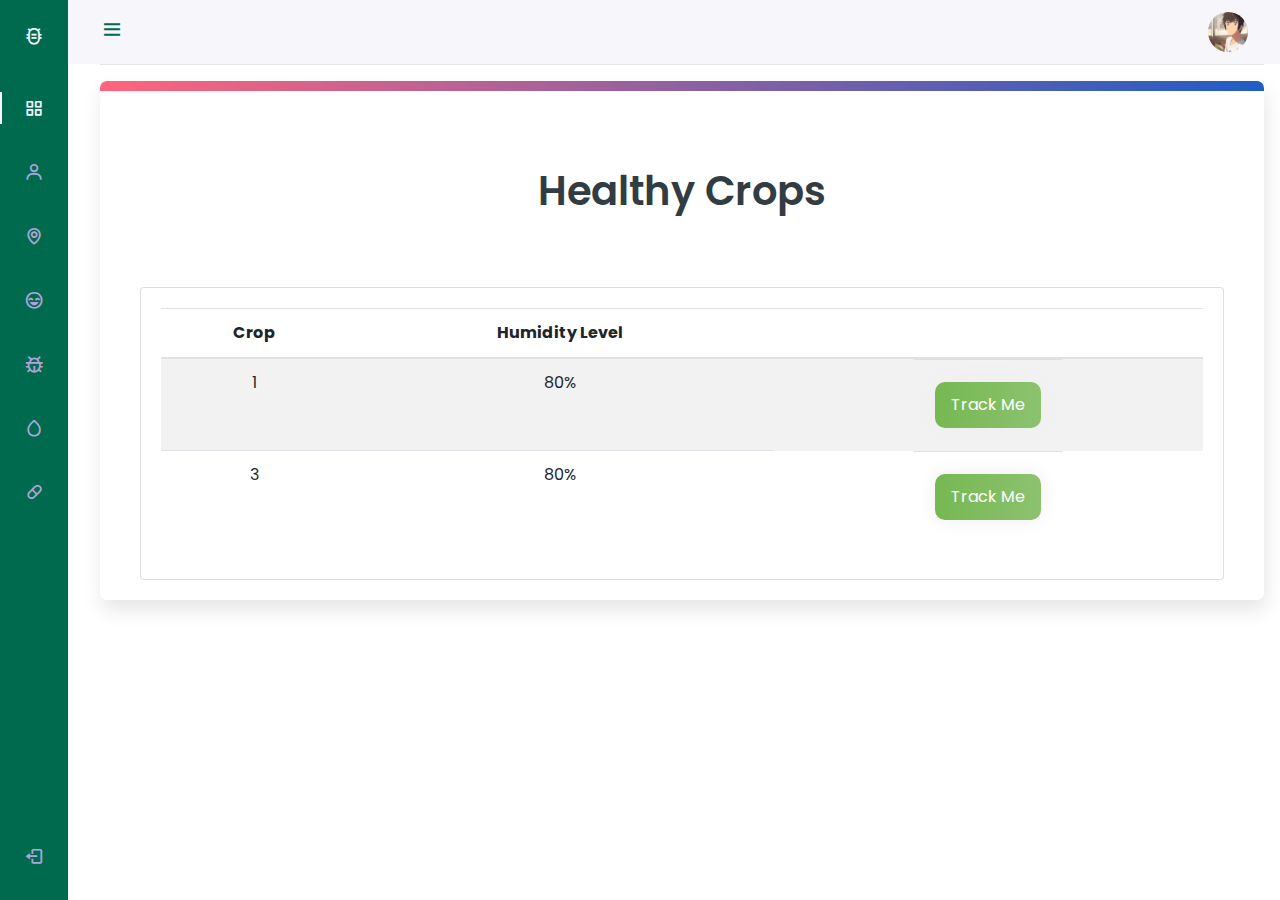
<file: healthycrops.html>
<!DOCTYPE html>
<html lang="en">
<head>
    <meta charset="UTF-8">
        <meta name="viewport" content="width=device-width, initial-scale=1.0">
        <link rel="stylesheet" href="https://maxcdn.bootstrapcdn.com/bootstrap/4.0.0/css/bootstrap.min.css" integrity="sha384-Gn5384xqQ1aoWXA+058RXPxPg6fy4IWvTNh0E263XmFcJlSAwiGgFAW/dAiS6JXm" crossorigin="anonymous">
        <!-- ===== BOX ICONS ===== -->
        <link href='https://cdn.jsdelivr.net/npm/boxicons@2.0.5/css/boxicons.min.css' rel='stylesheet'>

        <!-- ===== CSS ===== -->
        <link rel="stylesheet" href="assets/css/healthycrops.css">
        <link rel="stylesheet" href="assets/css/style1.css">
        <link rel="preconnect" href="https://fonts.gstatic.com">
        <link href="https://fonts.googleapis.com/css2?family=Poppins:wght@300&display=swap" rel="stylesheet">

        <link rel="shortcut icon" type="image/x-icon" href="assets/img/logo2.png">

    <title>Healthy Crops</title>
</head>
<body>
    <body id="body-pd">
        <header class="header" id="header">
            <div class="header__toggle">
                <i class='bx bx-menu' id="header-toggle"></i>
            </div>

            <div class="header__img">
                <img src="assets/img/taki.png" alt="">
            </div>
        </header>

        <div class="l-navbar" id="nav-bar">
            <nav class="nav">
                <div>
                    <a href="#" class="nav__logo">
                        <i class='bx bx-bug-alt nav__logo-icon'></i>
                        <span class="nav__logo-name">ACAS</span>
                    </a>

                    <div class="nav__list">
                        <a href="dashboard.html" class="nav__link active">
                        <i class='bx bx-grid-alt nav__icon' ></i>
                            <span class="nav__name">Dashboard</span>
                        </a>

                        <a href="user.html" class="nav__link">
                            <i class='bx bx-user nav__icon' ></i>
                            <span class="nav__name">User</span>
                        </a>
                        
                        <a href="map.html" class="nav__link">
                            <i class='bx bx-map nav__icon' ></i>
                            <span class="nav__name">Map</span>
                        </a>

                        <a href="healthycrops.html" class="nav__link">
                            <i class='bx bx-happy-beaming nav__icon' ></i>
                            <span class="nav__name">Healthy Crops</span>
                        </a>

                        <a href="infectedcrops.html" class="nav__link">
                            <i class='bx bx-bug nav__icon' ></i>
                            <span class="nav__name">Infected Crops</span>
                        </a>

                        <a href="humidity.html" class="nav__link">
                            <i class='bx bx-droplet nav__icon' ></i>
                            <span class="nav__name">Humidity</span>
                        </a>
                        <a href="temperature.html" class="nav__link">
                            <i class='bx bx-capsule nav__icon' ></i>
                            <span class="nav__name">Temperature</span>
                        </a>
                    </div>
                </div>

                <a href="#" class="nav__link">
                    <i class='bx bx-log-out nav__icon' ></i>
                    <span class="nav__name">Log Out</span>
                </a>
            </nav>
        </div>

        <hr>

        
                        <div class="c-dashboardInfo" id="infect">
                            <div class="wrap">
                              <h4 class="heading heading5 hind-font medium-font-weight c-dashboardInfo__title"><svg
                                  class="MuiSvgIcon-root-19" focusable="false" viewBox="0 0 24 24" aria-hidden="true" role="presentation">
                                  
                                  
                                </svg></h4><span class="hind-font caption-12 c-dashboardInfo__count">Healthy Crops</span>
                                <div id="table">
                                    <div class="content">
                                        <div class="container-fluid">
                                            <div class="row">
                                                <div class="col-md-12">
                                                    <div class="card strpied-tabled-with-hover">
                                                        
                                                        <div class="card-body table-full-width table-responsive">
                                                            <table class="table table-hover table-striped">
                                                                <thead>
                                                                    <th>Crop</th>
                                                                    <th>Humidity Level</th>
                                                
                                                                    <th></th>
                                                                </thead>
                                                                <tbody>
                                                                    <tr>
                                                                        <td>1</td>
                                                                        <td>80%</td>
                                                                     
                                                                        <td class="btn">
                                                                            <button type="button" class="btn btn-grad">Track Me</button>
                                                                            
                                                                        </td>
                                                                    </tr>
                                                                    <tr>
                                                                        <td>3</td>
                                                                        <td>80%</td>
                                                                        
                                                                        <td class="btn">
                                                                            <button type="button" class="btn btn-grad">Track Me</button>
                                                                            
                                                                        </td>
                                                                    </tr>                                                   
                                                                </tbody>
                                                            </table>
                                                        </div>
                                                    </div>
                                                </div>
                            </div>
                          </div>
        </div>
        
        
    

      <script src="assets/js/main.js"></script>
        <script src="https://code.jquery.com/jquery-3.2.1.slim.min.js" integrity="sha384-KJ3o2DKtIkvYIK3UENzmM7KCkRr/rE9/Qpg6aAZGJwFDMVNA/GpGFF93hXpG5KkN" crossorigin="anonymous"></script>
        <script src="https://cdnjs.cloudflare.com/ajax/libs/popper.js/1.12.9/umd/popper.min.js" integrity="sha384-ApNbgh9B+Y1QKtv3Rn7W3mgPxhU9K/ScQsAP7hUibX39j7fakFPskvXusvfa0b4Q" crossorigin="anonymous"></script>
        <script src="https://maxcdn.bootstrapcdn.com/bootstrap/4.0.0/js/bootstrap.min.js" integrity="sha384-JZR6Spejh4U02d8jOt6vLEHfe/JQGiRRSQQxSfFWpi1MquVdAyjUar5+76PVCmYl" crossorigin="anonymous"></script>
    
    
</body>
</html>
</file>
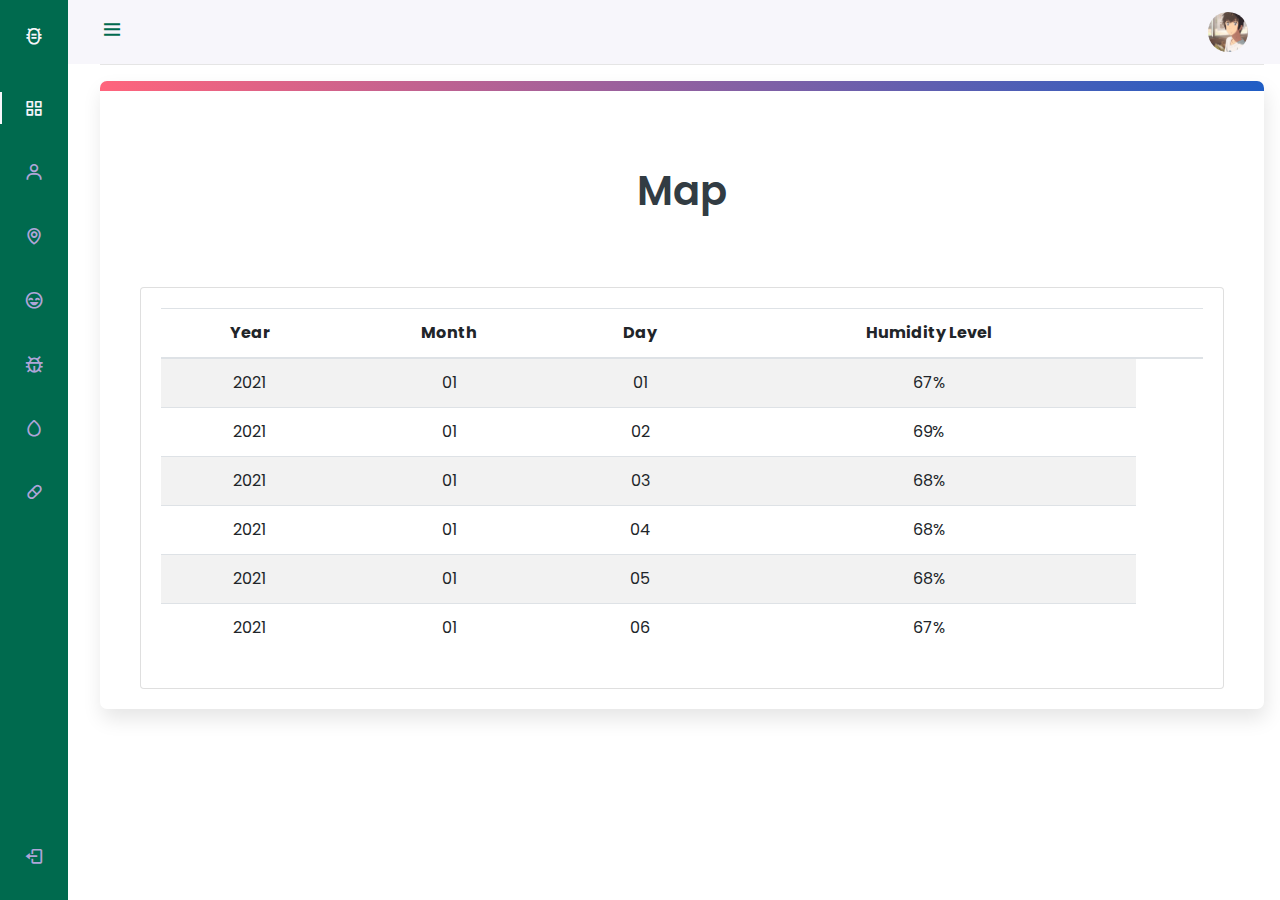
<file: humidity.html>
<!DOCTYPE html>
<html lang="en">
<head>
    <meta charset="UTF-8">
        <meta name="viewport" content="width=device-width, initial-scale=1.0">
        <link rel="stylesheet" href="https://maxcdn.bootstrapcdn.com/bootstrap/4.0.0/css/bootstrap.min.css" integrity="sha384-Gn5384xqQ1aoWXA+058RXPxPg6fy4IWvTNh0E263XmFcJlSAwiGgFAW/dAiS6JXm" crossorigin="anonymous">
        <!-- ===== BOX ICONS ===== -->
        <link href='https://cdn.jsdelivr.net/npm/boxicons@2.0.5/css/boxicons.min.css' rel='stylesheet'>

        <!-- ===== CSS ===== -->
        <link rel="stylesheet" href="assets/css/humidity.css">
        <link rel="stylesheet" href="assets/css/style1.css">
        <link rel="preconnect" href="https://fonts.gstatic.com">
        <link href="https://fonts.googleapis.com/css2?family=Poppins:wght@300&display=swap" rel="stylesheet">

        <link rel="shortcut icon" type="image/x-icon" href="assets/img/logo2.png">

    <title>Humidity Level</title>
</head>
<body>
    <body id="body-pd">
        <header class="header" id="header">
            <div class="header__toggle">
                <i class='bx bx-menu' id="header-toggle"></i>
            </div>

            <div class="header__img">
                <img src="assets/img/taki.png" alt="">
            </div>
        </header>

        <div class="l-navbar" id="nav-bar">
            <nav class="nav">
                <div>
                    <a href="dashboard.html" class="nav__logo">
                        <i class='bx bx-bug-alt nav__logo-icon'></i>
                        <span class="nav__logo-name">ACAS</span>
                    </a>

                    <div class="nav__list">
                        <a href="dashboard.html" class="nav__link active">
                        <i class='bx bx-grid-alt nav__icon' ></i>
                            <span class="nav__name">Dashboard</span>
                        </a>

                        <a href="user.html" class="nav__link">
                            <i class='bx bx-user nav__icon' ></i>
                            <span class="nav__name">User</span>
                        </a>
                        
                        <a href="map.html" class="nav__link">
                            <i class='bx bx-map nav__icon' ></i>
                            <span class="nav__name">Map</span>
                        </a>

                        <a href="healthycrops.html" class="nav__link">
                            <i class='bx bx-happy-beaming nav__icon' ></i>
                            <span class="nav__name">Healthy Crops</span>
                        </a>

                        <a href="infectedcrops.html" class="nav__link">
                            <i class='bx bx-bug nav__icon' ></i>
                            <span class="nav__name">Infected Crops</span>
                        </a>

                        <a href="humidity.html" class="nav__link">
                            <i class='bx bx-droplet nav__icon' ></i>
                            <span class="nav__name">Humidity</span>
                        </a>
                        <a href="temperature.html" class="nav__link">
                            <i class='bx bx-capsule nav__icon' ></i>
                            <span class="nav__name">Temperature</span>
                        </a>
                    </div>
                </div>

                <a href="#" class="nav__link">
                    <i class='bx bx-log-out nav__icon' ></i>
                    <span class="nav__name">Log Out</span>
                </a>
            </nav>
        </div>

        <hr>

        <div class="c-dashboardInfo" id="infect">
            <div class="wrap">
              <h4 class="heading heading5 hind-font medium-font-weight c-dashboardInfo__title"><svg
                  class="MuiSvgIcon-root-19" focusable="false" viewBox="0 0 24 24" aria-hidden="true" role="presentation">
                  
                  
                </svg></h4><span class="hind-font caption-12 c-dashboardInfo__count">Map</span>
                <div id="table">
                    <div class="content">
                        <div class="container-fluid">
                            <div class="row">
                                <div class="col-md-12">
                                    <div class="card strpied-tabled-with-hover">
                                        
                                        <div class="card-body table-full-width table-responsive">
                                            <table class="table table-hover table-striped">
                                                <thead>
                                                    <th>Year</th>
                                                    <th>Month</th>
                                                    <th>Day</th>
                                                    <th>Humidity Level</th>
                                                    
                                                    <th></th>
                                                </thead>
                                                <tbody>
                                                    <tr>
                                                        <td>2021</td>
                                                        <td>01</td>
                                                        <td>01</td>
                                                        <td>67%</td>
                                                        
                                                        
                                                    </tr>
                                                    <tr>
                                                        <td>2021</td>
                                                        <td>01</td>
                                                        <td>02</td>
                                                        <td>69%</td>
                                                        
                                                        
                                                    </tr>
                                                    <tr>
                                                        <td>2021</td>
                                                        <td>01</td>
                                                        <td>03</td>
                                                        <td>68%</td>
                                                        
                                                        
                                                    </tr>
                                                    <tr>
                                                        <td>2021</td>
                                                        <td>01</td>
                                                        <td>04</td>
                                                        <td>68%</td>
                                                        
                                                        
                                                    </tr>
                                                    <tr>
                                                        <td>2021</td>
                                                        <td>01</td>
                                                        <td>05</td>
                                                        <td>68%</td>
                                                        
                                                       
                                                    </tr>
                                                    <tr>                                                                       
                                                        <td>2021</td>
                                                        <td>01</td>
                                                        <td>06</td>
                                                        <td>67%</td>
                                                    </tr>
                                                </tbody>
                                            </table>
                                        </div>
                                    </div>
                                </div>
            </div>
          </div>
</div>

        
                        
        
        
    

      <script src="assets/js/main.js"></script>
        <script src="https://code.jquery.com/jquery-3.2.1.slim.min.js" integrity="sha384-KJ3o2DKtIkvYIK3UENzmM7KCkRr/rE9/Qpg6aAZGJwFDMVNA/GpGFF93hXpG5KkN" crossorigin="anonymous"></script>
        <script src="https://cdnjs.cloudflare.com/ajax/libs/popper.js/1.12.9/umd/popper.min.js" integrity="sha384-ApNbgh9B+Y1QKtv3Rn7W3mgPxhU9K/ScQsAP7hUibX39j7fakFPskvXusvfa0b4Q" crossorigin="anonymous"></script>
        <script src="https://maxcdn.bootstrapcdn.com/bootstrap/4.0.0/js/bootstrap.min.js" integrity="sha384-JZR6Spejh4U02d8jOt6vLEHfe/JQGiRRSQQxSfFWpi1MquVdAyjUar5+76PVCmYl" crossorigin="anonymous"></script>
    
    
</body>
</html>
</file>
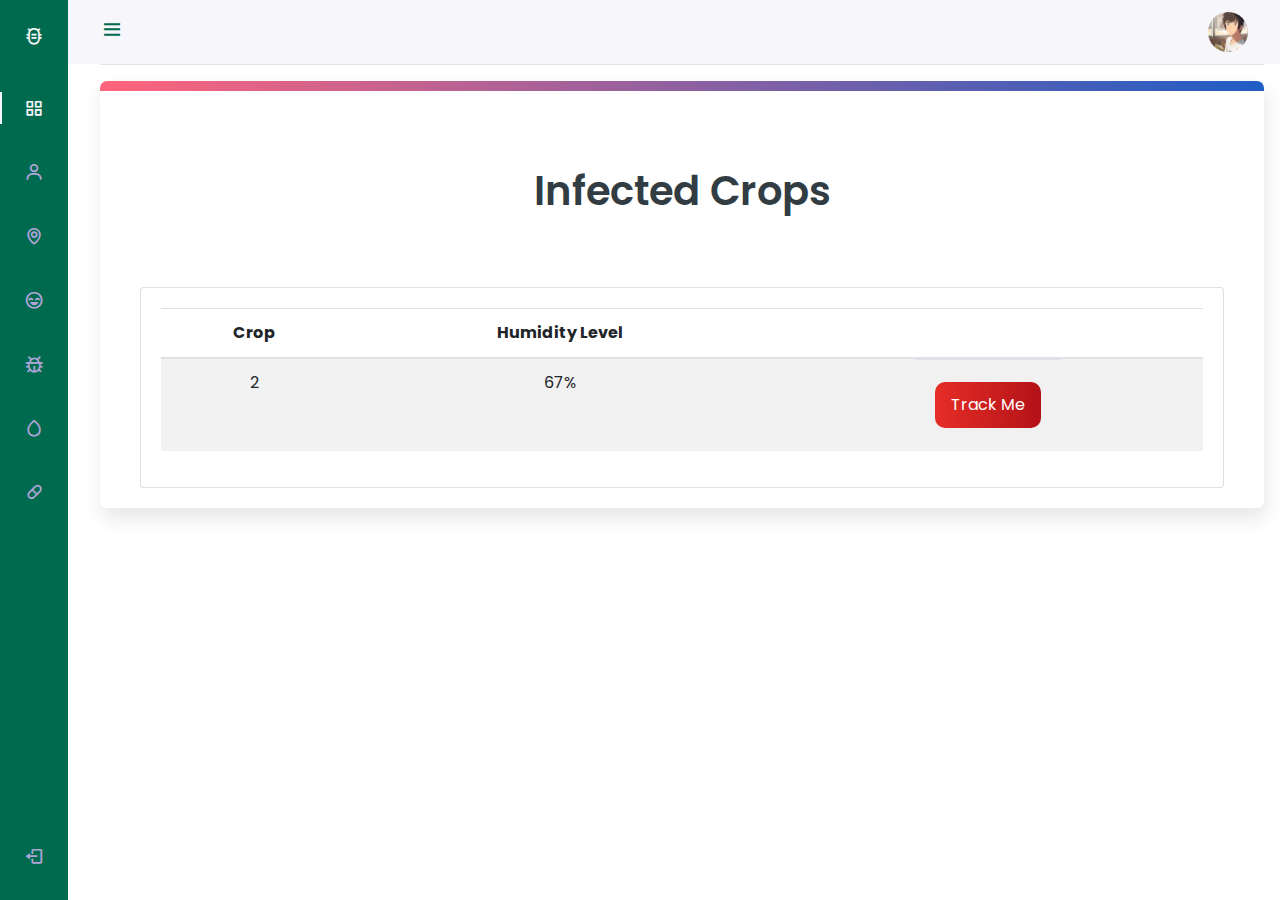
<file: infectedcrops.html>
<!DOCTYPE html>
<html lang="en">
<head>
    <meta charset="UTF-8">
        <meta name="viewport" content="width=device-width, initial-scale=1.0">
        <link rel="stylesheet" href="https://maxcdn.bootstrapcdn.com/bootstrap/4.0.0/css/bootstrap.min.css" integrity="sha384-Gn5384xqQ1aoWXA+058RXPxPg6fy4IWvTNh0E263XmFcJlSAwiGgFAW/dAiS6JXm" crossorigin="anonymous">
        <!-- ===== BOX ICONS ===== -->
        <link href='https://cdn.jsdelivr.net/npm/boxicons@2.0.5/css/boxicons.min.css' rel='stylesheet'>

        <!-- ===== CSS ===== -->
        <link rel="stylesheet" href="assets/css/infectedcrops.css">
        <link rel="stylesheet" href="assets/css/style1.css">
        <link rel="preconnect" href="https://fonts.gstatic.com">
        <link href="https://fonts.googleapis.com/css2?family=Poppins:wght@300&display=swap" rel="stylesheet">

        <link rel="shortcut icon" type="image/x-icon" href="assets/img/logo2.png">

    <title>Infected Crops</title>
</head>
<body>
    <body id="body-pd">
        <header class="header" id="header">
            <div class="header__toggle">
                <i class='bx bx-menu' id="header-toggle"></i>
            </div>
            <div class="header2">
            </div>
            <div class="header__img">
                <img src="assets/img/taki.png" alt="">
            </div>
        </header>

        <div class="l-navbar" id="nav-bar">
            <nav class="nav">
                <div>
                    <a href="dashboard.html" class="nav__logo">
                        <i class='bx bx-bug-alt nav__logo-icon'></i>
                        <span class="nav__logo-name">ACAS</span>
                    </a>

                    <div class="nav__list">
                        <a href="dashboard.html" class="nav__link active">
                        <i class='bx bx-grid-alt nav__icon' ></i>
                            <span class="nav__name">Dashboard</span>
                        </a>

                        <a href="user.html" class="nav__link">
                            <i class='bx bx-user nav__icon' ></i>
                            <span class="nav__name">User</span>
                        </a>
                        
                        <a href="map.html" class="nav__link">
                            <i class='bx bx-map nav__icon' ></i>
                            <span class="nav__name">Map</span>
                        </a>

                        <a href="healthycrops.html" class="nav__link">
                            <i class='bx bx-happy-beaming nav__icon' ></i>
                            <span class="nav__name">Healthy Crops</span>
                        </a>

                        <a href="infectedcrops.html" class="nav__link">
                            <i class='bx bx-bug nav__icon' ></i>
                            <span class="nav__name">Infected Crops</span>
                        </a>

                        <a href="humidity.html" class="nav__link">
                            <i class='bx bx-droplet nav__icon' ></i>
                            <span class="nav__name">Humidity</span>
                        </a>
                        <a href="temperature.html" class="nav__link">
                            <i class='bx bx-capsule nav__icon' ></i>
                            <span class="nav__name">Temperature</span>
                        </a>
                    </div>
                </div>

                <a href="#" class="nav__link">
                    <i class='bx bx-log-out nav__icon' ></i>
                    <span class="nav__name">Log Out</span>
                </a>
            </nav>
        </div>

        <hr>

        
                        <div class="c-dashboardInfo" id="infect">
                            <div class="wrap">
                              <h4 class="heading heading5 hind-font medium-font-weight c-dashboardInfo__title"><svg
                                  class="MuiSvgIcon-root-19" focusable="false" viewBox="0 0 24 24" aria-hidden="true" role="presentation">
                                  
                                  
                                </svg></h4><span class="hind-font caption-12 c-dashboardInfo__count">Infected Crops</span>
                                <div id="table">
                                    <div class="content">
                                        <div class="container-fluid">
                                            <div class="row">
                                                <div class="col-md-12">
                                                    <div class="card strpied-tabled-with-hover">
                                                        
                                                        <div class="card-body table-full-width table-responsive">
                                                            <table class="table table-hover table-striped">
                                                                <thead>
                                                                    <th>Crop</th>
                                                                    <th>Humidity Level</th>                                                                  
                                                                    <th></th>
                                                                </thead>
                                                                <tbody>
                                                                    <tr>
                                                                        <td>2</td>
                                                                        <td>67%</td>
                                                                        <td class="btn">
                                                                            <button type="button" class="btn btn-grad">Track Me</button>
                                                                            
                                                                        </td>
                                                                    </tr>
                                                                </tbody>
                                                            </table>
                                                        </div>
                                                    </div>
                                                </div>
                            </div>
                          </div>
        </div>


        
        
    

      <script src="assets/js/main.js"></script>
        <script src="https://code.jquery.com/jquery-3.2.1.slim.min.js" integrity="sha384-KJ3o2DKtIkvYIK3UENzmM7KCkRr/rE9/Qpg6aAZGJwFDMVNA/GpGFF93hXpG5KkN" crossorigin="anonymous"></script>
        <script src="https://cdnjs.cloudflare.com/ajax/libs/popper.js/1.12.9/umd/popper.min.js" integrity="sha384-ApNbgh9B+Y1QKtv3Rn7W3mgPxhU9K/ScQsAP7hUibX39j7fakFPskvXusvfa0b4Q" crossorigin="anonymous"></script>
        <script src="https://maxcdn.bootstrapcdn.com/bootstrap/4.0.0/js/bootstrap.min.js" integrity="sha384-JZR6Spejh4U02d8jOt6vLEHfe/JQGiRRSQQxSfFWpi1MquVdAyjUar5+76PVCmYl" crossorigin="anonymous"></script>

         
    
    
</body>
</html>
</file>
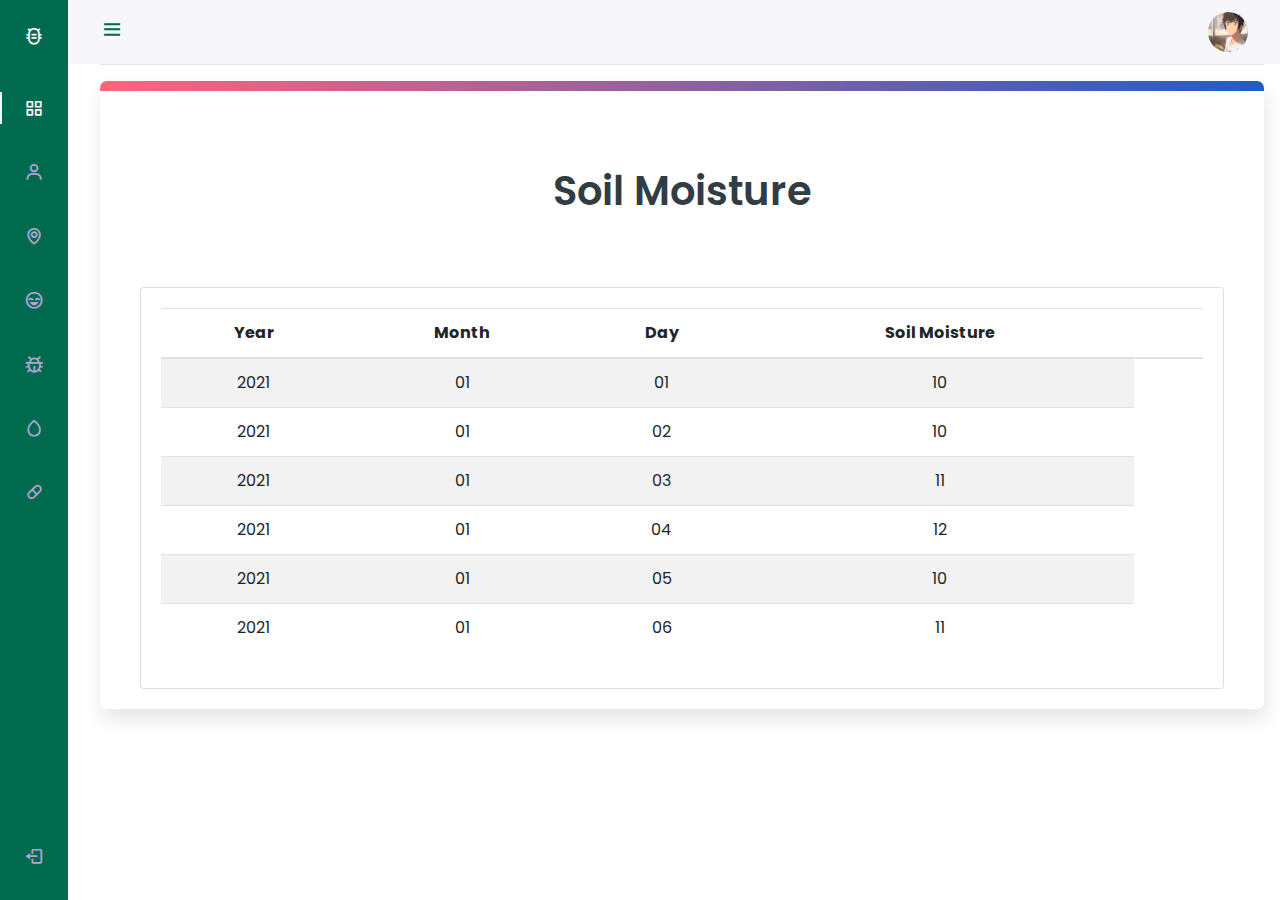
<file: soilmoisture.html>
<!DOCTYPE html>
<html lang="en">
<head>
    <meta charset="UTF-8">
        <meta name="viewport" content="width=device-width, initial-scale=1.0">
        <link rel="stylesheet" href="https://maxcdn.bootstrapcdn.com/bootstrap/4.0.0/css/bootstrap.min.css" integrity="sha384-Gn5384xqQ1aoWXA+058RXPxPg6fy4IWvTNh0E263XmFcJlSAwiGgFAW/dAiS6JXm" crossorigin="anonymous">
        <!-- ===== BOX ICONS ===== -->
        <link href='https://cdn.jsdelivr.net/npm/boxicons@2.0.5/css/boxicons.min.css' rel='stylesheet'>

        <!-- ===== CSS ===== -->
        <link rel="stylesheet" href="assets/css/humidity.css">
        <link rel="stylesheet" href="assets/css/style1.css">
        <link rel="preconnect" href="https://fonts.gstatic.com">
        <link href="https://fonts.googleapis.com/css2?family=Poppins:wght@300&display=swap" rel="stylesheet">

        <link rel="shortcut icon" type="image/x-icon" href="assets/img/logo2.png">

    <title>Soil Moisture History</title>
</head>
<body>
    <body id="body-pd">
        <header class="header" id="header">
            <div class="header__toggle">
                <i class='bx bx-menu' id="header-toggle"></i>
            </div>

            <div class="header__img">
                <img src="assets/img/taki.png" alt="">
            </div>
        </header>

        <div class="l-navbar" id="nav-bar">
            <nav class="nav">
                <div>
                    <a href="#" class="nav__logo">
                        <i class='bx bx-bug-alt nav__logo-icon'></i>
                        <span class="nav__logo-name">ACAS</span>
                    </a>

                    <div class="nav__list">
                        <a href="dashboard.html" class="nav__link active">
                        <i class='bx bx-grid-alt nav__icon' ></i>
                            <span class="nav__name">Dashboard</span>
                        </a>

                        <a href="user.html" class="nav__link">
                            <i class='bx bx-user nav__icon' ></i>
                            <span class="nav__name">User</span>
                        </a>
                        
                        <a href="map.html" class="nav__link">
                            <i class='bx bx-map nav__icon' ></i>
                            <span class="nav__name">Map</span>
                        </a>

                        <a href="healthycrops.html" class="nav__link">
                            <i class='bx bx-happy-beaming nav__icon' ></i>
                            <span class="nav__name">Healthy Crops</span>
                        </a>

                        <a href="infectedcrops.html" class="nav__link">
                            <i class='bx bx-bug nav__icon' ></i>
                            <span class="nav__name">Infected Crops</span>
                        </a>

                        <a href="humidity.html" class="nav__link">
                            <i class='bx bx-droplet nav__icon' ></i>
                            <span class="nav__name">Humidity</span>
                        </a>
                        <a href="temperature.html" class="nav__link">
                            <i class='bx bx-capsule nav__icon' ></i>
                            <span class="nav__name">Temperature</span>
                        </a>
                    </div>
                </div>

                <a href="#" class="nav__link">
                    <i class='bx bx-log-out nav__icon' ></i>
                    <span class="nav__name">Log Out</span>
                </a>
            </nav>
        </div>

        <hr>

        
                        <div class="c-dashboardInfo" id="infect">
                            <div class="wrap">
                              <h4 class="heading heading5 hind-font medium-font-weight c-dashboardInfo__title"><svg
                                  class="MuiSvgIcon-root-19" focusable="false" viewBox="0 0 24 24" aria-hidden="true" role="presentation">
                                  
                                  
                                </svg></h4><span class="hind-font caption-12 c-dashboardInfo__count">Soil Moisture</span>
                                <div id="table">
                                    <div class="content">
                                        <div class="container-fluid">
                                            <div class="row">
                                                <div class="col-md-12">
                                                    <div class="card strpied-tabled-with-hover">
                                                        
                                                        <div class="card-body table-full-width table-responsive">
                                                            <table class="table table-hover table-striped">
                                                                <thead>
                                                                    <th>Year</th>
                                                                    <th>Month</th>
                                                                    <th>Day</th>
                                                                    <th>Soil Moisture</th>
                                                                    
                                                                    <th></th>
                                                                </thead>
                                                                <tbody>
                                                                    <tr>
                                                                        <td>2021</td>
                                                                        <td>01</td>
                                                                        <td>01</td>
                                                                        <td>10</td>
                                                                        
                                                                        
                                                                    </tr>
                                                                    <tr>
                                                                        <td>2021</td>
                                                                        <td>01</td>
                                                                        <td>02</td>
                                                                        <td>10</td>
                                                                        
                                                                        
                                                                    </tr>
                                                                    <tr>
                                                                        <td>2021</td>
                                                                        <td>01</td>
                                                                        <td>03</td>
                                                                        <td>11</td>
                                                                        
                                                                        
                                                                    </tr>
                                                                    <tr>
                                                                        <td>2021</td>
                                                                        <td>01</td>
                                                                        <td>04</td>
                                                                        <td>12</td>
                                                                        
                                                                        
                                                                    </tr>
                                                                    <tr>
                                                                        <td>2021</td>
                                                                        <td>01</td>
                                                                        <td>05</td>
                                                                        <td>10</td>
                                                                        
                                                                       
                                                                    </tr>
                                                                    <tr>                                                                       
                                                                        <td>2021</td>
                                                                        <td>01</td>
                                                                        <td>06</td>
                                                                        <td>11</td>
                                                                    </tr>
                                                                </tbody>
                                                            </table>
                                                        </div>
                                                    </div>
                                                </div>
                            </div>
                          </div>
        </div>
        
        
    

      <script src="assets/js/main.js"></script>
        <script src="https://code.jquery.com/jquery-3.2.1.slim.min.js" integrity="sha384-KJ3o2DKtIkvYIK3UENzmM7KCkRr/rE9/Qpg6aAZGJwFDMVNA/GpGFF93hXpG5KkN" crossorigin="anonymous"></script>
        <script src="https://cdnjs.cloudflare.com/ajax/libs/popper.js/1.12.9/umd/popper.min.js" integrity="sha384-ApNbgh9B+Y1QKtv3Rn7W3mgPxhU9K/ScQsAP7hUibX39j7fakFPskvXusvfa0b4Q" crossorigin="anonymous"></script>
        <script src="https://maxcdn.bootstrapcdn.com/bootstrap/4.0.0/js/bootstrap.min.js" integrity="sha384-JZR6Spejh4U02d8jOt6vLEHfe/JQGiRRSQQxSfFWpi1MquVdAyjUar5+76PVCmYl" crossorigin="anonymous"></script>
    
    
</body>
</html>
</file>
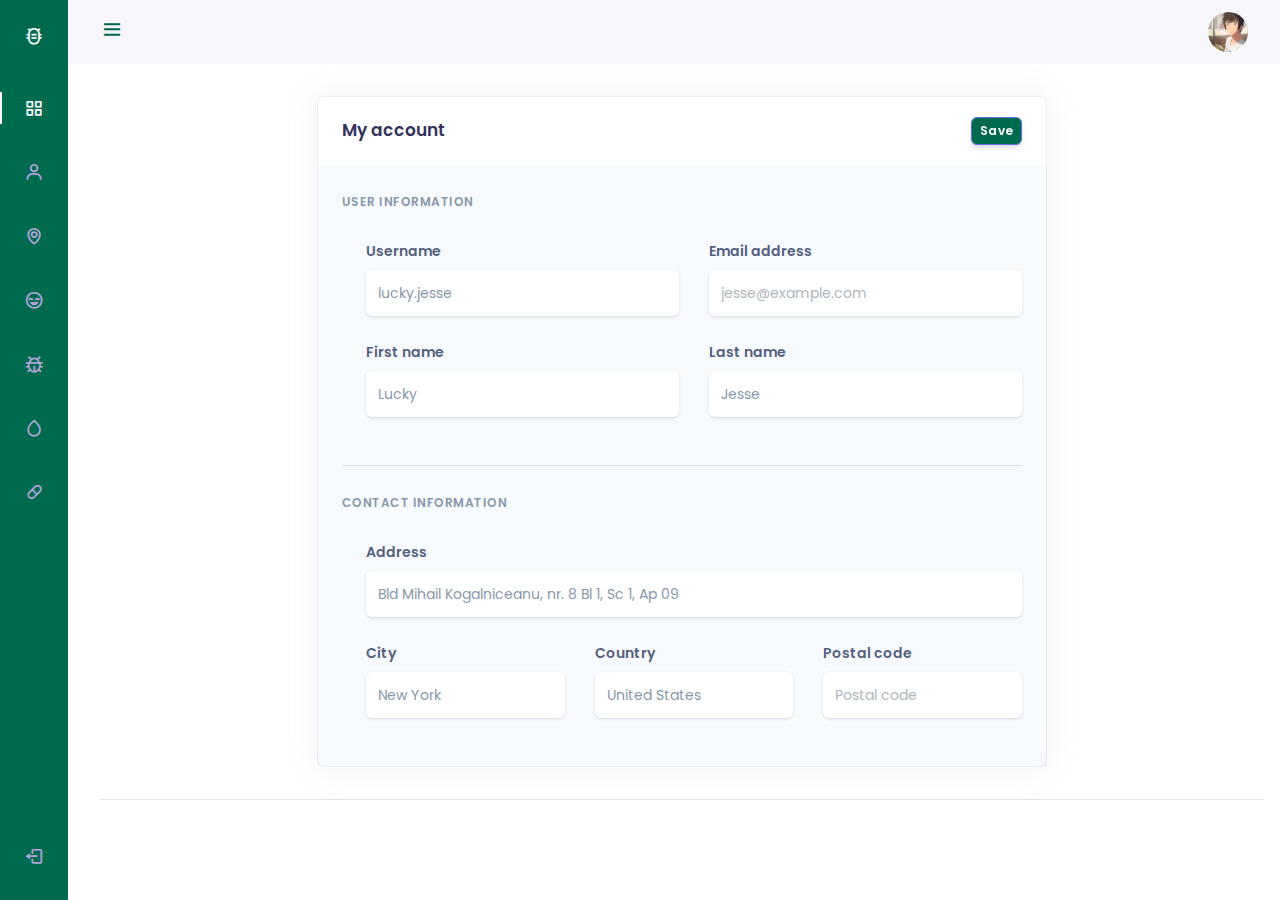
<file: user.html>
<!DOCTYPE html>
<html lang="en">
<head>
    <meta charset="UTF-8">
        <meta name="viewport" content="width=device-width, initial-scale=1.0">
        <link rel="stylesheet" href="https://maxcdn.bootstrapcdn.com/bootstrap/4.0.0/css/bootstrap.min.css" integrity="sha384-Gn5384xqQ1aoWXA+058RXPxPg6fy4IWvTNh0E263XmFcJlSAwiGgFAW/dAiS6JXm" crossorigin="anonymous">
        <!-- ===== BOX ICONS ===== -->
        <link href='https://cdn.jsdelivr.net/npm/boxicons@2.0.5/css/boxicons.min.css' rel='stylesheet'>

        <!-- ===== CSS ===== -->
        <link rel="stylesheet" href="assets/css/humidity.css">
        <link rel="stylesheet" href="assets/css/style1.css">
        <link rel="stylesheet" href="assets/css/user.css">

        <link rel="preconnect" href="https://fonts.gstatic.com">
        <link href="https://fonts.googleapis.com/css2?family=Poppins:wght@300&display=swap" rel="stylesheet">

        <link rel="shortcut icon" type="image/x-icon" href="assets/img/logo2.png">

    <title>Soil Moisture History</title>
</head>
<body>
    <body id="body-pd">
        <header class="header" id="header">
            <div class="header__toggle">
                <i class='bx bx-menu' id="header-toggle"></i>
            </div>

            <div class="header__img">
                <img src="assets/img/taki.png" alt="">
            </div>
        </header>

        <div class="l-navbar" id="nav-bar">
            <nav class="nav">
                <div>
                    <a href="#" class="nav__logo">
                        <i class='bx bx-bug-alt nav__logo-icon'></i>
                        <span class="nav__logo-name">ACAS</span>
                    </a>

                    <div class="nav__list">
                        <a href="dashboard.html" class="nav__link active">
                        <i class='bx bx-grid-alt nav__icon' ></i>
                            <span class="nav__name">Dashboard</span>
                        </a>

                        <a href="user.html" class="nav__link">
                            <i class='bx bx-user nav__icon' ></i>
                            <span class="nav__name">User</span>
                        </a>
                        
                        <a href="map.html" class="nav__link">
                            <i class='bx bx-map nav__icon' ></i>
                            <span class="nav__name">Map</span>
                        </a>

                        <a href="healthycrops.html" class="nav__link">
                            <i class='bx bx-happy-beaming nav__icon' ></i>
                            <span class="nav__name">Healthy Crops</span>
                        </a>

                        <a href="infectedcrops.html" class="nav__link">
                            <i class='bx bx-bug nav__icon' ></i>
                            <span class="nav__name">Infected Crops</span>
                        </a>

                        <a href="humidity.html" class="nav__link">
                            <i class='bx bx-droplet nav__icon' ></i>
                            <span class="nav__name">Humidity</span>
                        </a>
                        <a href="temperature.html" class="nav__link">
                            <i class='bx bx-capsule nav__icon' ></i>
                            <span class="nav__name">Temperature</span>
                        </a>
                    </div>
                </div>

                <a href="login.html" class="nav__link">
                    <i class='bx bx-log-out nav__icon' ></i>
                    <span class="nav__name">Log Out</span>
                </a>
            </nav>
        </div>
      <link href="https://fonts.googleapis.com/css?family=Open+Sans:300,400,600,700" rel="stylesheet">

<body>
  <div class="main-content">
    <div class="container mt-7">
      <!-- Table -->
      <div class="row">
        <div class="col-xl-8 m-auto order-xl-1">
          <div class="card bg-secondary shadow">
            <div class="card-header bg-white border-0">
              <div class="row align-items-center">
                <div class="col-8">
                  <h3 class="mb-0">My account</h3>
                </div>
                <div class="col-4 text-right">
                  <a href="#" class="btn btn-sm btn-primary">Save</a>
                </div>
              </div>
            </div>
            <div class="card-body">
              <form>
                <h6 class="heading-small text-muted mb-4">User information</h6>
                <div class="pl-lg-4">
                  <div class="row">
                    <div class="col-lg-6">
                      <div class="form-group focused">
                        <label class="form-control-label" for="input-username">Username</label>
                        <input type="text" id="input-username" class="form-control form-control-alternative" placeholder="Username" value="lucky.jesse">
                      </div>
                    </div>
                    <div class="col-lg-6">
                      <div class="form-group">
                        <label class="form-control-label" for="input-email">Email address</label>
                        <input type="email" id="input-email" class="form-control form-control-alternative" placeholder="jesse@example.com">
                      </div>
                    </div>
                  </div>
                  <div class="row">
                    <div class="col-lg-6">
                      <div class="form-group focused">
                        <label class="form-control-label" for="input-first-name">First name</label>
                        <input type="text" id="input-first-name" class="form-control form-control-alternative" placeholder="First name" value="Lucky">
                      </div>
                    </div>
                    <div class="col-lg-6">
                      <div class="form-group focused">
                        <label class="form-control-label" for="input-last-name">Last name</label>
                        <input type="text" id="input-last-name" class="form-control form-control-alternative" placeholder="Last name" value="Jesse">
                      </div>
                    </div>
                  </div>
                </div>
                <hr class="my-4">
                <!-- Address -->
                <h6 class="heading-small text-muted mb-4">Contact information</h6>
                <div class="pl-lg-4">
                  <div class="row">
                    <div class="col-md-12">
                      <div class="form-group focused">
                        <label class="form-control-label" for="input-address">Address</label>
                        <input id="input-address" class="form-control form-control-alternative" placeholder="Home Address" value="Bld Mihail Kogalniceanu, nr. 8 Bl 1, Sc 1, Ap 09" type="text">
                      </div>
                    </div>
                  </div>
                  <div class="row">
                    <div class="col-lg-4">
                      <div class="form-group focused">
                        <label class="form-control-label" for="input-city">City</label>
                        <input type="text" id="input-city" class="form-control form-control-alternative" placeholder="City" value="New York">
                      </div>
                    </div>
                    <div class="col-lg-4">
                      <div class="form-group focused">
                        <label class="form-control-label" for="input-country">Country</label>
                        <input type="text" id="input-country" class="form-control form-control-alternative" placeholder="Country" value="United States">
                      </div>
                    </div>
                    <div class="col-lg-4">
                      <div class="form-group">
                        <label class="form-control-label" for="input-country">Postal code</label>
                        <input type="number" id="input-postal-code" class="form-control form-control-alternative" placeholder="Postal code">
                      </div>
                    </div>
                  </div>
                </div>
                
              </form>
            </div>
          </div>
        </div>
      </div>
    </div>
  </div>
  <div>
      <footer>
          <hr>
      </footer>
  </div>
</body>


      

    

        

        
                        
        
        
    

      <script src="assets/js/main.js"></script>
        <script src="https://code.jquery.com/jquery-3.2.1.slim.min.js" integrity="sha384-KJ3o2DKtIkvYIK3UENzmM7KCkRr/rE9/Qpg6aAZGJwFDMVNA/GpGFF93hXpG5KkN" crossorigin="anonymous"></script>
        <script src="https://cdnjs.cloudflare.com/ajax/libs/popper.js/1.12.9/umd/popper.min.js" integrity="sha384-ApNbgh9B+Y1QKtv3Rn7W3mgPxhU9K/ScQsAP7hUibX39j7fakFPskvXusvfa0b4Q" crossorigin="anonymous"></script>
        <script src="https://maxcdn.bootstrapcdn.com/bootstrap/4.0.0/js/bootstrap.min.js" integrity="sha384-JZR6Spejh4U02d8jOt6vLEHfe/JQGiRRSQQxSfFWpi1MquVdAyjUar5+76PVCmYl" crossorigin="anonymous"></script>
    
    
</body>
</html>
</file>
<file: assets/css/healthycrops.css>
#table {
  
    padding-top: 4rem;
    border-radius: 50%;
    box-shadow: 2px;
}

td {
    align-items: center;
}
         .btn-grad {background-image: linear-gradient(to right, #76b852 0%, #8DC26F  51%, #76b852  100%)}
         .btn-grad {
            margin: 10px;
           padding: 10px 15px;
           text-align: center;
           transition: 0.5s;
           background-size: 200% auto;
           color: white;            
           box-shadow: 0 0 20px #eee;
           border-radius: 10px;
           display: block;
           align-items: center;
          }

          .btn-grad:hover {
            background-position: right center; /* change the direction of the change here */
            color: #fff;
            text-decoration: none;
          }
</file>
<file: assets/css/style1.css>
/*===== GOOGLE FONTS =====*/
@import url("https://fonts.googleapis.com/css2?family=Nunito:wght@400;600;700&display=swap");

/*===== VARIABLES CSS =====*/
:root{
  --header-height: 3rem;
  --nav-width: 68px;

  /*===== Colors =====*/
  --first-color: #006a4e;
  --first-color-light: #AFA5D9;
  --white-color: #F7F6FB;
  
  /*===== Font and typography =====*/
  --body-font: 'Poppins', sans-serif;
  --normal-font-size: 1rem;
  
  /*===== z index =====*/
  --z-fixed: 100;
}

/*===== BASE =====*/
*,::before,::after{
  box-sizing: border-box;
}

body{
  position: relative;
  margin: var(--header-height) 0 0 0;
  padding: 0 1rem;
  font-family: var(--body-font);
  font-size: var(--normal-font-size);
  transition: .5s;
}

a{
  text-decoration: none;
}

/*===== HEADER =====*/
.header{
  width: 100%;
  height: var(--header-height);
  position: fixed;
  top: 0;
  left: 0;
  display: flex;
  align-items: center;
  justify-content: space-between;
  padding: 0 1rem;
  background-color: var(--white-color);
  z-index: var(--z-fixed);
  transition: .5s;
}

.header__toggle{
  color: var(--first-color);
  font-size: 1.5rem;
  cursor: pointer;
}

.header__img{
  width: 35px;
  height: 35px;
  display: flex;
  justify-content: center;
  border-radius: 50%;
  overflow: hidden;
}

.header__img img{
  width: 40px;
}

.header2 {
    margin-right: 30px;
}

/*===== NAV =====*/
.l-navbar{
  position: fixed;
  top: 0;
  left: -30%;
  width: var(--nav-width);
  height: 100vh;
  background-color: var(--first-color);
  padding: .5rem 1rem 0 0;
  transition: .5s;
  z-index: var(--z-fixed);
}

.nav{
  height: 100%;
  display: flex;
  flex-direction: column;
  justify-content: space-between;
  overflow: hidden;
}

.nav__logo, .nav__link{
  display: grid;
  grid-template-columns: max-content max-content;
  align-items: center;
  column-gap: 1rem;
  padding: .5rem 0 .5rem 1.5rem;
}

.nav__logo{
  margin-bottom: 2rem;
}

.nav__logo-icon{
  font-size: 1.25rem;
  color: var(--white-color);
}

.nav__logo-name{
  color: var(--white-color);
  font-weight: 700;
}

.nav__link{
  position: relative;
  color: var(--first-color-light);
  margin-bottom: 1.5rem;
  transition: .3s;
}

.nav__link:hover{
  color: var(--white-color);
}

.nav__icon{
  font-size: 1.25rem;
}

/*Show navbar movil*/
.show{
  left: 0;
}

/*Add padding body movil*/
.body-pd{
  padding-left: calc(var(--nav-width) + 1rem);
}

/*Active links*/
.active{
  color: var(--white-color);
}

.active::before{
  content: '';
  position: absolute;
  left: 0;
  width: 2px;
  height: 32px;
  background-color: var(--white-color);
}

.c-dashboardInfo {
    margin-bottom: 15px;
  }
  .c-dashboardInfo .wrap {
    background: #ffffff;
    box-shadow: 2px 10px 20px rgba(0, 0, 0, 0.1);
    border-radius: 7px;
    text-align: center;
    position: relative;
    overflow: hidden;
    padding: 40px 25px 20px;
    height: 100%;
  }
  .c-dashboardInfo__title,
  .c-dashboardInfo__subInfo {
    color: #6c6c6c;
    font-size: 1.18em;
  }
  .c-dashboardInfo span {
    display: block;
  }
  .c-dashboardInfo__count {
    font-weight: 600;
    font-size: 2.5em;
    line-height: 64px;
    color: #323c43;
  }
  .c-dashboardInfo .wrap:after {
    display: block;
    position: absolute;
    top: 0;
    left: 0;
    width: 100%;
    height: 10px;
    content: "";
  }
  
  .c-dashboardInfo:nth-child(1) .wrap:after {
    background: linear-gradient(82.59deg, #00c48c 0%, #00a173 100%);
  }
  .c-dashboardInfo:nth-child(2) .wrap:after {
    background: linear-gradient(81.67deg, #C70039 0%, #900C3F  100%);
  }
  .c-dashboardInfo:nth-child(3) .wrap:after {
    background: linear-gradient(69.83deg, #0084f4 0%, #00c48c 100%);
  }
  .c-dashboardInfo:nth-child(4) .wrap:after {
    background: linear-gradient(81.67deg, #ff647c 0%, #1f5dc5 100%);
  }
  .c-dashboardInfo__title svg {
    color: #d7d7d7;
    margin-left: 5px;
  }
  .MuiSvgIcon-root-19 {
    fill: currentColor;
    width: 1em;
    height: 1em;
    display: inline-block;
    font-size: 24px;
    transition: fill 200ms cubic-bezier(0.4, 0, 0.2, 1) 0ms;
    user-select: none;
    flex-shrink: 0;
  }

/* ===== MEDIA QUERIES=====*/
@media screen and (min-width: 768px){
  body{
    margin: calc(var(--header-height) + 1rem) 0 0 0;
    padding-left: calc(var(--nav-width) + 2rem);
  }

  .header{
    height: calc(var(--header-height) + 1rem);
    padding: 0 2rem 0 calc(var(--nav-width) + 2rem);
  }

  .header__img{
    width: 40px;
    height: 40px;
  }

  .header__img img{
    width: 45px;
  }

  .l-navbar{
    left: 0;
    padding: 1rem 1rem 0 0;
  }
  
  /*Show navbar desktop*/
  .show{
    width: calc(var(--nav-width) + 156px);
  }

  /*Add padding body desktop*/
  .body-pd{
    padding-left: calc(var(--nav-width) + 188px);
  }
}
</file>
<file: assets/css/humidity.css>
body {
    font-family: 'Poppins', sans-serif;
}
#table {
    padding-top: 4rem;
    border-radius: 50%;
    box-shadow: 2px;
}
</file>
<file: assets/css/infectedcrops.css>
@import url("https://fonts.googleapis.com/css2?family=Nunito:wght@400;600;700&display=swap");

#table {
    padding-top: 4rem;
    border-radius: 50%;
    box-shadow: 2px;
}

td {
    align-items: center;
}

.btn-grad {background-image: linear-gradient(to right, #e52d27 0%, #b31217  51%, #e52d27  100%)}
.btn-grad {
           margin: 10px;
           padding: 10px 15px;
           text-align: center;
           transition: 0.5s;
           background-size: 200% auto;
           color: white;            
           box-shadow: 0 0 20px #eee;
           border-radius: 10px;
           display: block;
           align-items: center;
         }

         .btn-grad:hover {
           background-position: right center; /* change the direction of the change here */
           color: #fff;
           text-decoration: none;
         }
</file>
<file: assets/css/user.css>
@import url("https://fonts.googleapis.com/css2?family=Poppins:wght@200;300;400;500;600;700;800&display=swap");

:root {
    --blue: #5e72e4;
    --indigo: #5603ad;
    --purple: #8965e0;
    --pink: #f3a4b5;
    --red: #f5365c;
    --orange: #fb6340;
    --yellow: #ffd600;
    --green: #2dce89;
    --teal: #11cdef;
    --cyan: #2bffc6;
    --white: #fff;
    --gray: #8898aa;
    --gray-dark: #32325d;
    --light: #ced4da;
    --lighter: #e9ecef;
    --primary: #5e72e4;
    --secondary: #f7fafc;
    --success: #2dce89;
    --info: #11cdef;
    --warning: #fb6340;
    --danger: #f5365c;
    --light: #adb5bd;
    --dark: #212529;
    --default: #172b4d;
    --white: #fff;
    --neutral: #fff;
    --darker: black;
    --breakpoint-xs: 0;
    --breakpoint-sm: 576px;
    --breakpoint-md: 768px;
    --breakpoint-lg: 992px;
    --breakpoint-xl: 1200px;
    --font-family-sans-serif: Open Sans, sans-serif;
    --font-family-monospace: SFMono-Regular, Menlo, Monaco, Consolas, 'Liberation Mono', 'Courier New', monospace;
  }
  
  *,
  *::before,
  *::after {
    box-sizing: border-box;
  }
  
  @-ms-viewport {
    width: device-width;
  }
  
  figcaption,
  footer,
  main,
  nav,
  section {
    display: block;
  }
  
  body {
    font-family: 'Poppins', sans-serif;
    font-size: 1rem;
    font-weight: 400;
    line-height: 1.5;
    margin: 0;
    text-align: left;
    color: #525f7f;
    background-color: #ffffff;
  }
  
  [tabindex='-1']:focus {
    outline: 0 !important;
  }
  
  hr {
    overflow: visible;
    box-sizing: content-box;
    height: 0;
  }
  
  h2,
  h3,
  h6 {
    margin-top: 0;
    margin-bottom: .5rem;
  }
  
  p {
    margin-top: 0;
    margin-bottom: 1rem;
  }
  
  address {
    font-style: normal;
    line-height: inherit;
    margin-bottom: 1rem;
  }
  
  dfn {
    font-style: italic;
  }
  
  strong {
    font-weight: bolder;
  }
  
  a {
    text-decoration: none;
    color: #5e72e4;
    background-color: transparent;
    -webkit-text-decoration-skip: objects;
  }
  
  a:hover {
    text-decoration: none;
    color: #233dd2;
  }
  
  a:not([href]):not([tabindex]) {
    text-decoration: none;
    color: inherit;
  }
  
  a:not([href]):not([tabindex]):hover,
  a:not([href]):not([tabindex]):focus {
    text-decoration: none;
    color: inherit;
  }
  
  a:not([href]):not([tabindex]):focus {
    outline: 0;
  }
  
  code {
    font-family: SFMono-Regular, Menlo, Monaco, Consolas, 'Liberation Mono', 'Courier New', monospace;
    font-size: 1em;
  }
  
  caption {
    padding-top: 1rem;
    padding-bottom: 1rem;
    caption-side: bottom;
    text-align: left;
    color: #8898aa;
  }
  
  label {
    display: inline-block;
    margin-bottom: .5rem;
  }
  
  button {
    border-radius: 0;
  }
  
  button:focus {
    outline: 1px dotted;
    outline: 5px auto -webkit-focus-ring-color;
  }
  
  input,
  button,
  textarea {
    font-family: inherit;
    font-size: inherit;
    line-height: inherit;
    margin: 0;
  }
  
  button,
  input {
    overflow: visible;
  }
  
  button {
    text-transform: none;
  }
  
  button,
  [type='reset'],
  [type='submit'] {
    -webkit-appearance: button;
  }
  
  button::-moz-focus-inner,
  [type='button']::-moz-focus-inner,
  [type='reset']::-moz-focus-inner,
  [type='submit']::-moz-focus-inner {
    padding: 0;
    border-style: none;
  }
  
  input[type='radio'],
  input[type='checkbox'] {
    box-sizing: border-box;
    padding: 0;
  }
  
  input[type='date'],
  input[type='time'],
  input[type='datetime-local'],
  input[type='month'] {
    -webkit-appearance: listbox;
  }
  
  textarea {
    overflow: auto;
    resize: vertical;
  }
  
  legend {
    font-size: 1.5rem;
    line-height: inherit;
    display: block;
    width: 100%;
    max-width: 100%;
    margin-bottom: .5rem;
    padding: 0;
    white-space: normal;
    color: inherit;
  }
  
  [type='number']::-webkit-inner-spin-button,
  [type='number']::-webkit-outer-spin-button {
    height: auto;
  }
  
  [type='search'] {
    outline-offset: -2px;
    -webkit-appearance: none;
  }
  
  [type='search']::-webkit-search-cancel-button,
  [type='search']::-webkit-search-decoration {
    -webkit-appearance: none;
  }
  
  ::-webkit-file-upload-button {
    font: inherit;
    -webkit-appearance: button;
  }
  
  [hidden] {
    display: none !important;
  }
  
  h2,
  h3,
  h6,
  .h2,
  .h3,
  .h6 {
    font-family: inherit;
    font-weight: 600;
    line-height: 1.5;
    margin-bottom: .5rem;
    color: #32325d;
  }
  
  h2,
  .h2 {
    font-size: 1.25rem;
  }
  
  h3,
  .h3 {
    font-size: 1.0625rem;
  }
  
  h6,
  .h6 {
    font-size: .625rem;
  }
  
  hr {
    margin-top: 2rem;
    margin-bottom: 2rem;
    border: 0;
    border-top: 1px solid rgba(0, 0, 0, .1);
  }
  
  code {
    font-size: 87.5%;
    word-break: break-word;
    color: #f3a4b5;
  }
  
  a>code {
    color: inherit;
  }
  
  .container {
    width: 100%;
    margin-right: auto;
    margin-left: auto;
    padding-right: 15px;
    padding-left: 15px;
  }
  
  @media (min-width: 576px) {
    .container {
      max-width: 540px;
    }
  }
  
  @media (min-width: 768px) {
    .container {
      max-width: 720px;
    }
  }
  
  @media (min-width: 992px) {
    .container {
      max-width: 960px;
    }
  }
  
  @media (min-width: 1200px) {
    .container {
      max-width: 1140px;
    }
  }
  
  .row {
    display: flex;
    margin-right: -15px;
    margin-left: -15px;
    flex-wrap: wrap;
  }
  
  .col-4,
  .col-8,
  .col-md-12,
  .col-lg-4,
  .col-lg-6,
  .col-xl-6,
  .col-xl-8 {
    position: relative;
    width: 100%;
    min-height: 1px;
    padding-right: 15px;
    padding-left: 15px;
  }
  
  .col-4 {
    max-width: 33.33333%;
    flex: 0 0 33.33333%;
  }
  
  .col-8 {
    max-width: 66.66667%;
    flex: 0 0 66.66667%;
  }
  
  @media (min-width: 768px) {
    .col-md-12 {
      max-width: 100%;
      flex: 0 0 100%;
    }
  }
  
  @media (min-width: 992px) {
    .col-lg-4 {
      max-width: 33.33333%;
      flex: 0 0 33.33333%;
    }
    .col-lg-6 {
      max-width: 50%;
      flex: 0 0 50%;
    }
  }
  
  @media (min-width: 1200px) {
    .col-xl-6 {
      max-width: 50%;
      flex: 0 0 50%;
    }
    .col-xl-8 {
      max-width: 66.66667%;
      flex: 0 0 66.66667%;
    }
    .order-xl-1 {
      order: 1;
    }
  }
  
  .form-control {
    font-size: 1rem;
    line-height: 1.5;
    display: block;
    width: 100%;
    height: calc(2.75rem + 2px);
    padding: .625rem .75rem;
    transition: all .2s cubic-bezier(.68, -.55, .265, 1.55);
    color: #8898aa;
    border: 1px solid #cad1d7;
    border-radius: .375rem;
    background-color: #fff;
    background-clip: padding-box;
    box-shadow: none;
  }
  
  @media screen and (prefers-reduced-motion: reduce) {
    .form-control {
      transition: none;
    }
  }
  
  .form-control::-ms-expand {
    border: 0;
    background-color: transparent;
  }
  
  .form-control:focus {
    color: #8898aa;
    border-color: rgba(50, 151, 211, .25);
    outline: 0;
    background-color: #fff;
    box-shadow: none, none;
  }
  
  .form-control:-ms-input-placeholder {
    opacity: 1;
    color: #adb5bd;
  }
  
  .form-control::-ms-input-placeholder {
    opacity: 1;
    color: #adb5bd;
  }
  
  .form-control::placeholder {
    opacity: 1;
    color: #adb5bd;
  }
  
  .form-control:disabled,
  .form-control[readonly] {
    opacity: 1;
    background-color: #e9ecef;
  }
  
  textarea.form-control {
    height: auto;
  }
  
  .form-group {
    margin-bottom: 1.5rem;
  }
  
  .btn {
    font-size: 1rem;
    font-weight: 600;
    line-height: 1.5;
    display: inline-block;
    padding: .625rem 1.25rem;
    -webkit-user-select: none;
    -moz-user-select: none;
    -ms-user-select: none;
    user-select: none;
    transition: color .15s ease-in-out, background-color .15s ease-in-out, border-color .15s ease-in-out, box-shadow .15s ease-in-out;
    text-align: center;
    vertical-align: middle;
    white-space: nowrap;
    border: 1px solid transparent;
    border-radius: .375rem;
  }
  
  @media screen and (prefers-reduced-motion: reduce) {
    .btn {
      transition: none;
    }
  }
  
  .btn:hover,
  .btn:focus {
    text-decoration: none;
  }
  
  .btn:focus {
    outline: 0;
    box-shadow: 0 7px 14px rgba(50, 50, 93, .1), 0 3px 6px rgba(0, 0, 0, .08);
  }
  
  .btn:disabled {
    opacity: .65;
    box-shadow: none;
  }
  
  .btn:not(:disabled):not(.disabled) {
    cursor: pointer;
  }
  
  .btn:not(:disabled):not(.disabled):active {
    box-shadow: none;
  }
  
  .btn:not(:disabled):not(.disabled):active:focus {
    box-shadow: 0 7px 14px rgba(50, 50, 93, .1), 0 3px 6px rgba(0, 0, 0, .08), none;
  }
  
  .btn-primary {
    color: #fff;
    border-color: #5e72e4;
    background-color: #006a4e;
    box-shadow: 0 4px 6px rgba(50, 50, 93, .11), 0 1px 3px rgba(0, 0, 0, .08);
  }
  
  .btn-primary:hover {
    color: #fff;
    border-color: #5e72e4;
    background-color: #5e72e4;
  }
  
  .btn-primary:focus {
    box-shadow: 0 4px 6px rgba(50, 50, 93, .11), 0 1px 3px rgba(0, 0, 0, .08), 0 0 0 0 rgba(94, 114, 228, .5);
  }
  
  .btn-primary:disabled {
    color: #fff;
    border-color: #5e72e4;
    background-color: #5e72e4;
  }
  
  .btn-primary:not(:disabled):not(.disabled):active {
    color: #fff;
    border-color: #5e72e4;
    background-color: #324cdd;
  }
  
  .btn-primary:not(:disabled):not(.disabled):active:focus {
    box-shadow: none, 0 0 0 0 rgba(94, 114, 228, .5);
  }
  
  .btn-sm {
    font-size: .875rem;
    line-height: 1.5;
    padding: .25rem .5rem;
    border-radius: .375rem;
  }
  
  .card {
    position: relative;
    display: flex;
    flex-direction: column;
    min-width: 0;
    word-wrap: break-word;
    border: 1px solid rgba(0, 0, 0, .05);
    border-radius: .375rem;
    background-color: #fff;
    background-clip: border-box;
  }
  
  .card>hr {
    margin-right: 0;
    margin-left: 0;
  }
  
  .card-body {
    padding: 1.5rem;
    flex: 1 1 auto;
  }
  
  .card-header {
    margin-bottom: 0;
    padding: 1.25rem 1.5rem;
    border-bottom: 1px solid rgba(0, 0, 0, .05);
    background-color: #fff;
  }
  
  .card-header:first-child {
    border-radius: calc(.375rem - 1px) calc(.375rem - 1px) 0 0;
  }
  
  @keyframes progress-bar-stripes {
    from {
      background-position: 1rem 0;
    }
    to {
      background-position: 0 0;
    }
  }
  
  .bg-secondary {
    background-color: #f7fafc !important;
  }
  
  a.bg-secondary:hover,
  a.bg-secondary:focus,
  button.bg-secondary:hover,
  button.bg-secondary:focus {
    background-color: #d2e3ee !important;
  }
  
  .bg-default {
    background-color: #172b4d !important;
  }
  
  a.bg-default:hover,
  a.bg-default:focus,
  button.bg-default:hover,
  button.bg-default:focus {
    background-color: #0b1526 !important;
  }
  
  .bg-white {
    background-color: #fff !important;
  }
  
  a.bg-white:hover,
  a.bg-white:focus,
  button.bg-white:hover,
  button.bg-white:focus {
    background-color: #e6e6e6 !important;
  }
  
  .bg-white {
    background-color: #fff !important;
  }
  
  .border-0 {
    border: 0 !important;
  }
  
  .align-items-center {
    align-items: center !important;
  }
  
  @media (min-width: 1200px) {
    .justify-content-xl-between {
      justify-content: space-between !important;
    }
  }
  
  .shadow {
    box-shadow: 0 0 2rem 0 rgba(136, 152, 170, .15) !important;
  }
  
  .mb-0 {
    margin-bottom: 0 !important;
  }
  
  .my-4 {
    margin-top: 1.5rem !important;
  }
  
  .mb-4,
  .my-4 {
    margin-bottom: 1.5rem !important;
  }
  
  .mb-5 {
    margin-bottom: 3rem !important;
  }
  
  .mt-7 {
    margin-top: 6rem !important;
  }
  
  .m-auto {
    margin: auto !important;
  }
  
  @media (min-width: 992px) {
    .pl-lg-4 {
      padding-left: 1.5rem !important;
    }
  }
  
  .text-right {
    text-align: right !important;
  }
  
  .text-center {
    text-align: center !important;
  }
  
  .text-muted {
    color: #8898aa !important;
  }
  
  @media print {
    *,
    *::before,
    *::after {
      box-shadow: none !important;
      text-shadow: none !important;
    }
    a:not(.btn) {
      text-decoration: underline;
    }
    p,
    h2,
    h3 {
      orphans: 3;
      widows: 3;
    }
    h2,
    h3 {
      page-break-after: avoid;
    }
    @ page {
      size: a3;
    }
    body {
      min-width: 992px !important;
    }
    .container {
      min-width: 992px !important;
    }
  }
  
  figcaption,
  main {
    display: block;
  }
  
  main {
    overflow: hidden;
  }
  
  .bg-white {
    background-color: #fff !important;
  }
  
  a.bg-white:hover,
  a.bg-white:focus,
  button.bg-white:hover,
  button.bg-white:focus {
    background-color: #e6e6e6 !important;
  }
  
  @keyframes floating-lg {
    0% {
      transform: translateY(0px);
    }
    50% {
      transform: translateY(15px);
    }
    100% {
      transform: translateY(0px);
    }
  }
  
  @keyframes floating {
    0% {
      transform: translateY(0px);
    }
    50% {
      transform: translateY(10px);
    }
    100% {
      transform: translateY(0px);
    }
  }
  
  @keyframes floating-sm {
    0% {
      transform: translateY(0px);
    }
    50% {
      transform: translateY(5px);
    }
    100% {
      transform: translateY(0px);
    }
  }
  
  [class*='shadow'] {
    transition: all .15s ease;
  }
  
  .btn {
    font-size: .875rem;
    position: relative;
    transition: all .15s ease;
    letter-spacing: .025em;
    text-transform: none;
    will-change: transform;
  }
  
  .btn:hover {
    transform: translateY(-1px);
    box-shadow: 0 7px 14px rgba(50, 50, 93, .1), 0 3px 6px rgba(0, 0, 0, .08);
  }
  
  .btn:not(:last-child) {
    margin-right: .5rem;
  }
  
  .btn-sm {
    font-size: .75rem;
  }
  
  [class*='btn-outline-'] {
    border-width: 1px;
  }
  
  .main-content {
    position: relative;
  }
  
  .footer {
    padding: 2.5rem 0;
    background: #f7fafc;
  }
  
  .footer .copyright {
    font-size: .875rem;
  }
  
  .form-control-label {
    font-size: .875rem;
    font-weight: 600;
    color: #525f7f;
  }
  
  .form-control {
    font-size: .875rem;
  }
  
  .form-control:focus:-ms-input-placeholder {
    color: #adb5bd;
  }
  
  .form-control:focus::-ms-input-placeholder {
    color: #adb5bd;
  }
  
  .form-control:focus::placeholder {
    color: #adb5bd;
  }
  
  textarea[resize='none'] {
    resize: none !important;
  }
  
  textarea[resize='both'] {
    resize: both !important;
  }
  
  textarea[resize='vertical'] {
    resize: vertical !important;
  }
  
  textarea[resize='horizontal'] {
    resize: horizontal !important;
  }
  
  .form-control-alternative {
    transition: box-shadow .15s ease;
    border: 0;
    box-shadow: 0 1px 3px rgba(50, 50, 93, .15), 0 1px 0 rgba(0, 0, 0, .02);
  }
  
  .form-control-alternative:focus {
    box-shadow: 0 4px 6px rgba(50, 50, 93, .11), 0 1px 3px rgba(0, 0, 0, .08);
  }
  
  .focused .form-control {
    border-color: rgba(50, 151, 211, .25);
  }
  
  .focused .form-control {
    border-color: rgba(50, 151, 211, .25);
  }
  
  @media (min-width: 768px) {
    @ keyframes show-navbar-dropdown {
      0% {
        transition: visibility .25s, opacity .25s, transform .25s;
        transform: translate(0, 10px) perspective(200px) rotateX(-2deg);
        opacity: 0;
      }
      100% {
        transform: translate(0, 0);
        opacity: 1;
      }
    }
    @keyframes hide-navbar-dropdown {
      from {
        opacity: 1;
      }
      to {
        transform: translate(0, 10px);
        opacity: 0;
      }
    }
  }
  
  @keyframes show-navbar-collapse {
    0% {
      transform: scale(.95);
      transform-origin: 100% 0;
      opacity: 0;
    }
    100% {
      transform: scale(1);
      opacity: 1;
    }
  }
  
  @keyframes hide-navbar-collapse {
    from {
      transform: scale(1);
      transform-origin: 100% 0;
      opacity: 1;
    }
    to {
      transform: scale(.95);
      opacity: 0;
    }
  }
  
  p {
    font-size: 1rem;
    font-weight: 300;
    line-height: 1.7;
  }
  
  .heading-small {
    font-size: .75rem;
    padding-top: .25rem;
    padding-bottom: .25rem;
    letter-spacing: .04em;
    text-transform: uppercase;
  }
  
  @media (max-width: 768px) {
    .btn {
      margin-bottom: 10px;
    }
  }
  
  }
</file>
